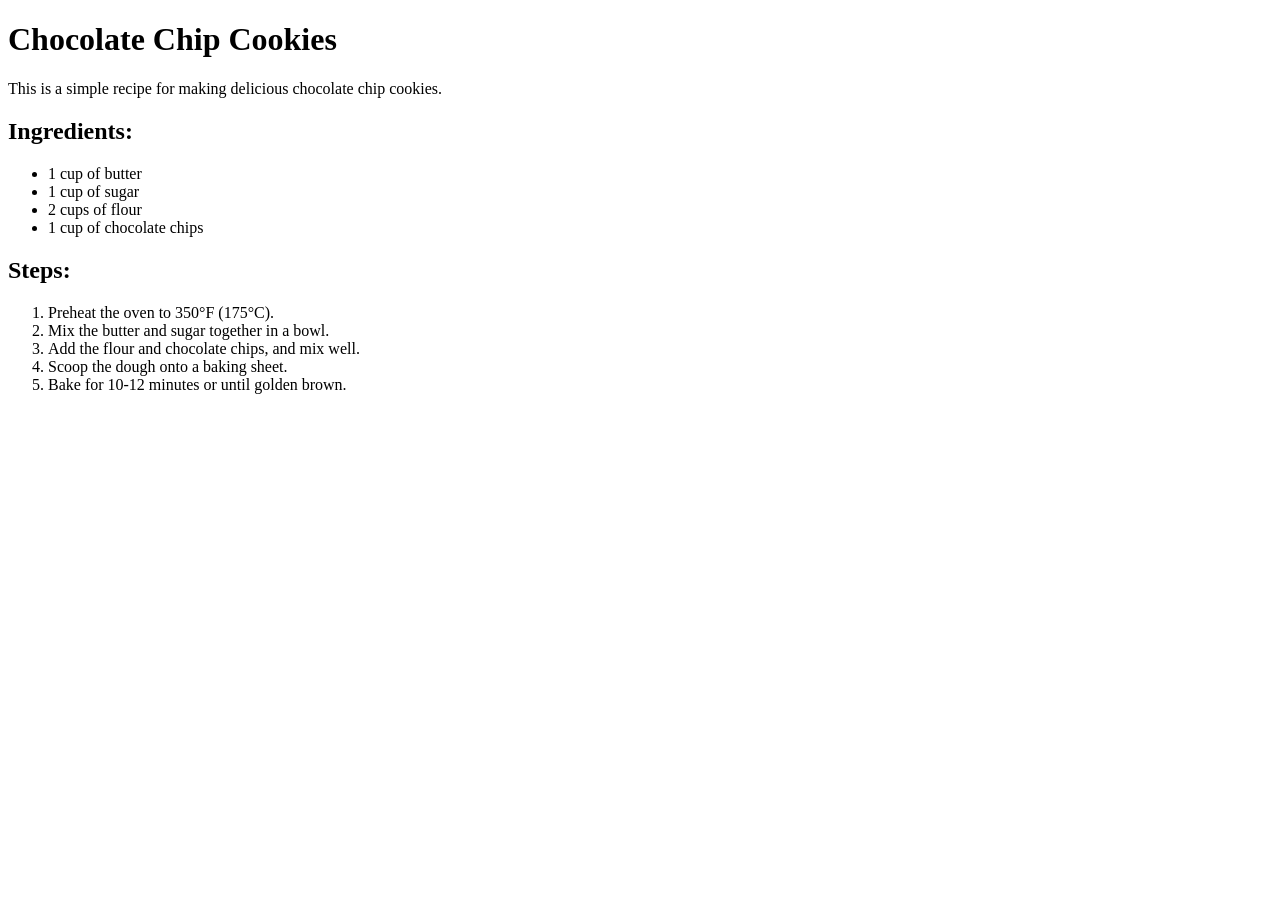
<file: HTMLCoddy/recipe-card/index.html>
<!DOCTYPE html>
<html lang="en">
<head>
    <meta charset="UTF-8">
    <meta name="viewport" content="width=device-width, initial-scale=1.0">
    <title>Recipe Example</title>
</head>
<body>

    <h1>Chocolate Chip Cookies</h1>
    <p>This is a simple recipe for making delicious chocolate chip cookies.</p>

    <h2>Ingredients:</h2>
    <ul>
        <li>1 cup of butter</li>
        <li>1 cup of sugar</li>
        <li>2 cups of flour</li>
        <li>1 cup of chocolate chips</li>
    </ul>

    <!-- Yeni eklenen adımlar bölümü -->
    <h2>Steps:</h2>
    <ol>
        <li>Preheat the oven to 350°F (175°C).</li>
        <li>Mix the butter and sugar together in a bowl.</li>
        <li>Add the flour and chocolate chips, and mix well.</li>
        <li>Scoop the dough onto a baking sheet.</li>
        <li>Bake for 10-12 minutes or until golden brown.</li>
    </ol>

</body>
</html>
</file>
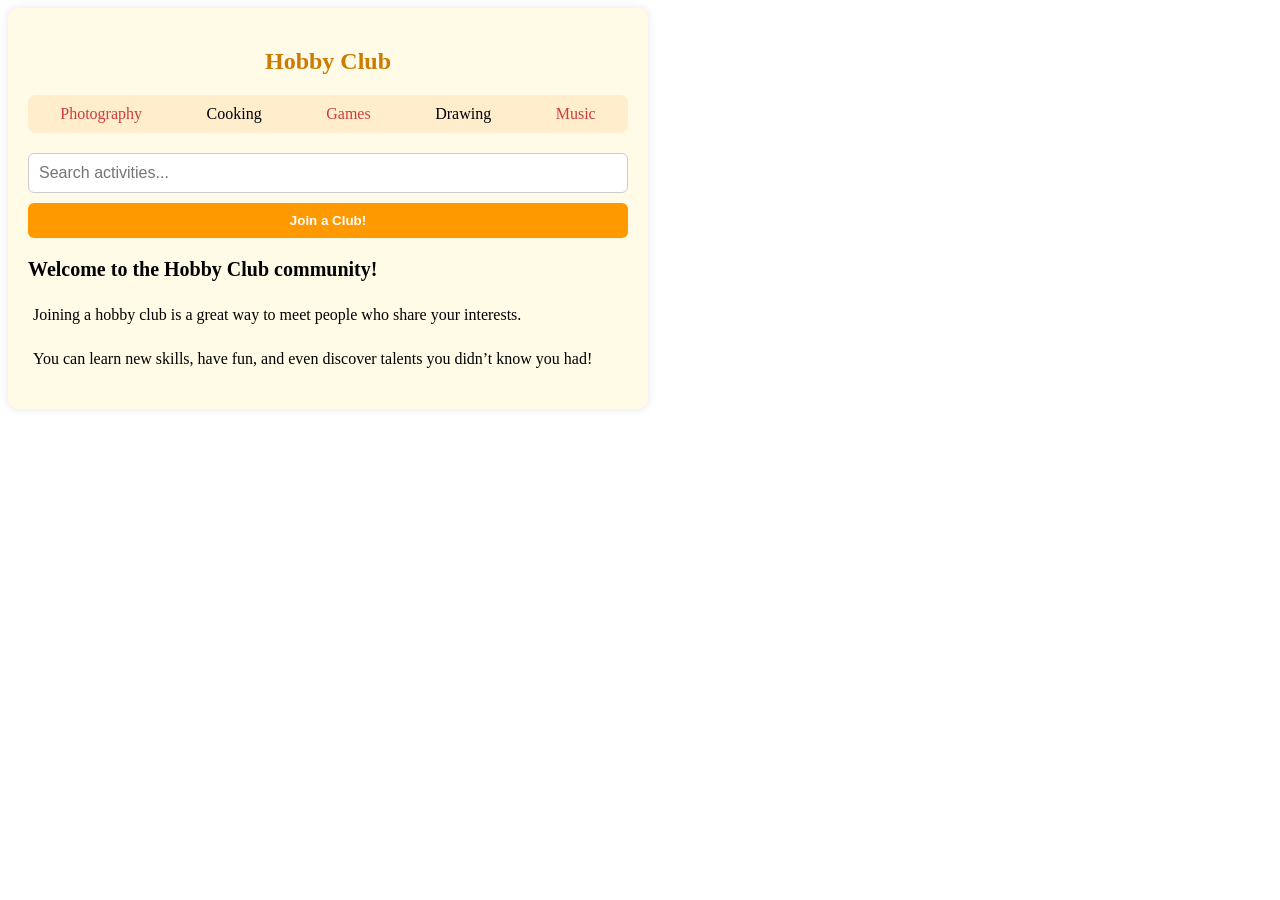
<file: HTMLCoddy/CSS Mastery/dropdown-menu-project/index.html>
<html>
<head>
  <title>Dropdown Menu</title>
  <link rel="stylesheet" href="styles.css">
</head>
<body>
 <section class="menu-panel">
  <h2>Hobby Club</h2>
  <nav class="top-menu">
    <ul class="menu-list">
      <li class="menu-item">Photography</li>
      <li class="menu-item">Cooking</li>
      <li class="menu-item has-submenu">
        Games
        <ul class="submenu">
          <li>Board Games</li>
          <li>Card Games</li>
          <li>Video Games</li>
        </ul>
      </li>
      <li class="menu-item">Drawing</li>
      <li class="menu-item">Music</li>
    </ul>
  </nav>
  <div class="menu-controls">
    <input type="text" class="search" placeholder="Search activities..." />
    <button class="cta-button">Join a Club!</button>
  </div>
  <div class="info-section">
    <p class="intro">Welcome to the Hobby Club community!</p>
    <p>Joining a hobby club is a great way to meet people who share your interests.</p>
    <p>You can learn new skills, have fun, and even discover talents you didn’t know you had!</p>
   </div>
</section>
</body>
</html>
</file>
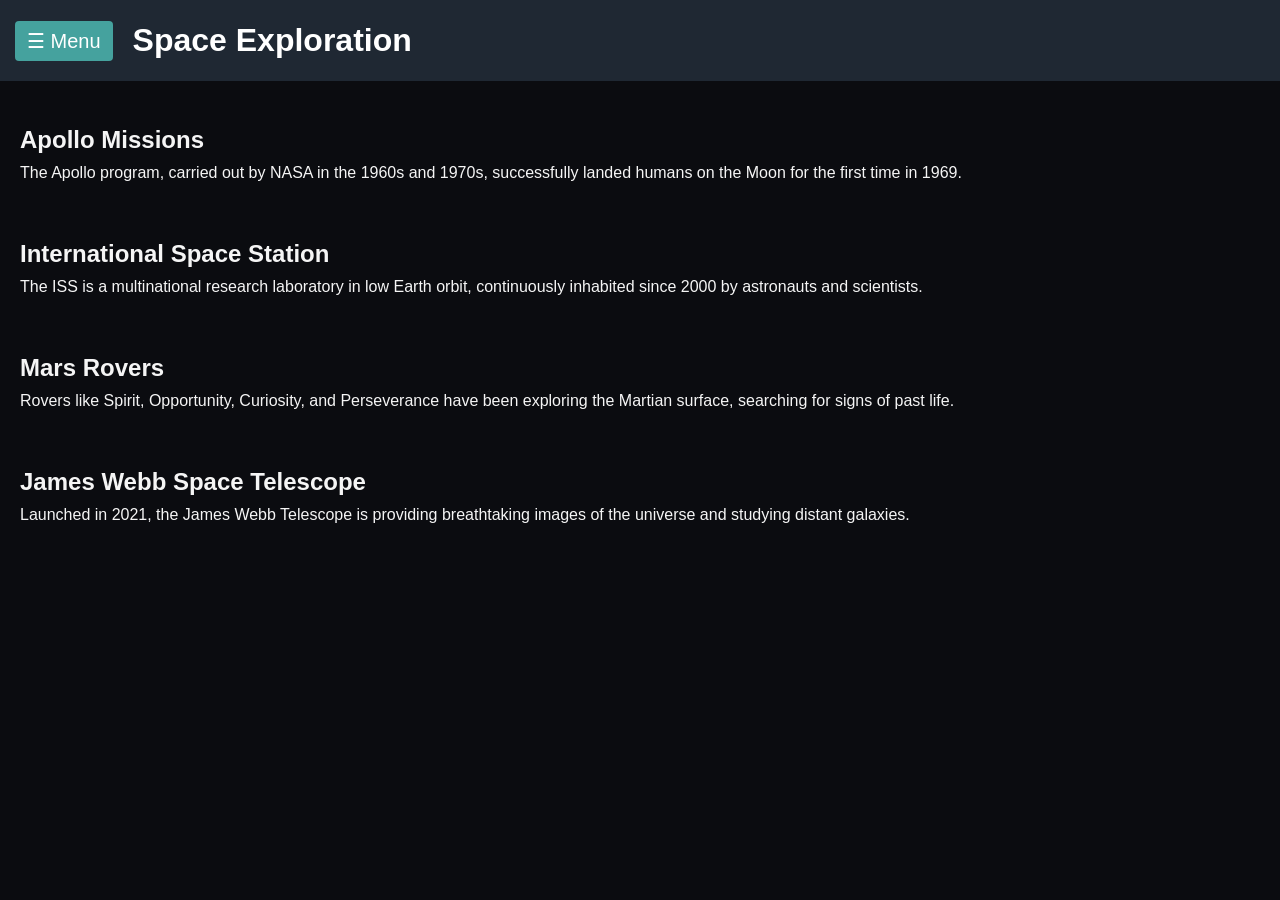
<file: HTMLCoddy/JavaScript in Action/animated-navigation/index.html>
<!DOCTYPE html>
<html>
<head>
  <title>Space Exploration</title>
  <link rel="stylesheet" href="style.css">
</head>
<body>
  <div id="sideNav" class="sidenav">
    <button id="closeBtn" class="close-btn">&times;</button>
    <a href="#apollo">Apollo Missions</a>
    <a href="#iss">International Space Station</a>
    <a href="#mars">Mars Rovers</a>
    <a href="#jameswebb">James Webb Telescope</a>
  </div>

  <header>
    <button id="openBtn" class="open-btn">&#9776; Menu</button>
    <h1>Space Exploration</h1>
  </header>

  <main>
    <section id="apollo">
      <h2>Apollo Missions</h2>
      <p>
        The Apollo program, carried out by NASA in the 1960s and 1970s, 
        successfully landed humans on the Moon for the first time in 1969.
      </p>
    </section>

    <section id="iss">
      <h2>International Space Station</h2>
      <p>
        The ISS is a multinational research laboratory in low Earth orbit, 
        continuously inhabited since 2000 by astronauts and scientists.
      </p>
    </section>

    <section id="mars">
      <h2>Mars Rovers</h2>
      <p>
        Rovers like Spirit, Opportunity, Curiosity, and Perseverance 
        have been exploring the Martian surface, searching for signs of past life.
      </p>
    </section>

    <section id="jameswebb">
      <h2>James Webb Space Telescope</h2>
      <p>
        Launched in 2021, the James Webb Telescope is providing 
        breathtaking images of the universe and studying distant galaxies.
      </p>
    </section>
  </main>

  <script src="script.js"></script>
</body>
</html>
</file>
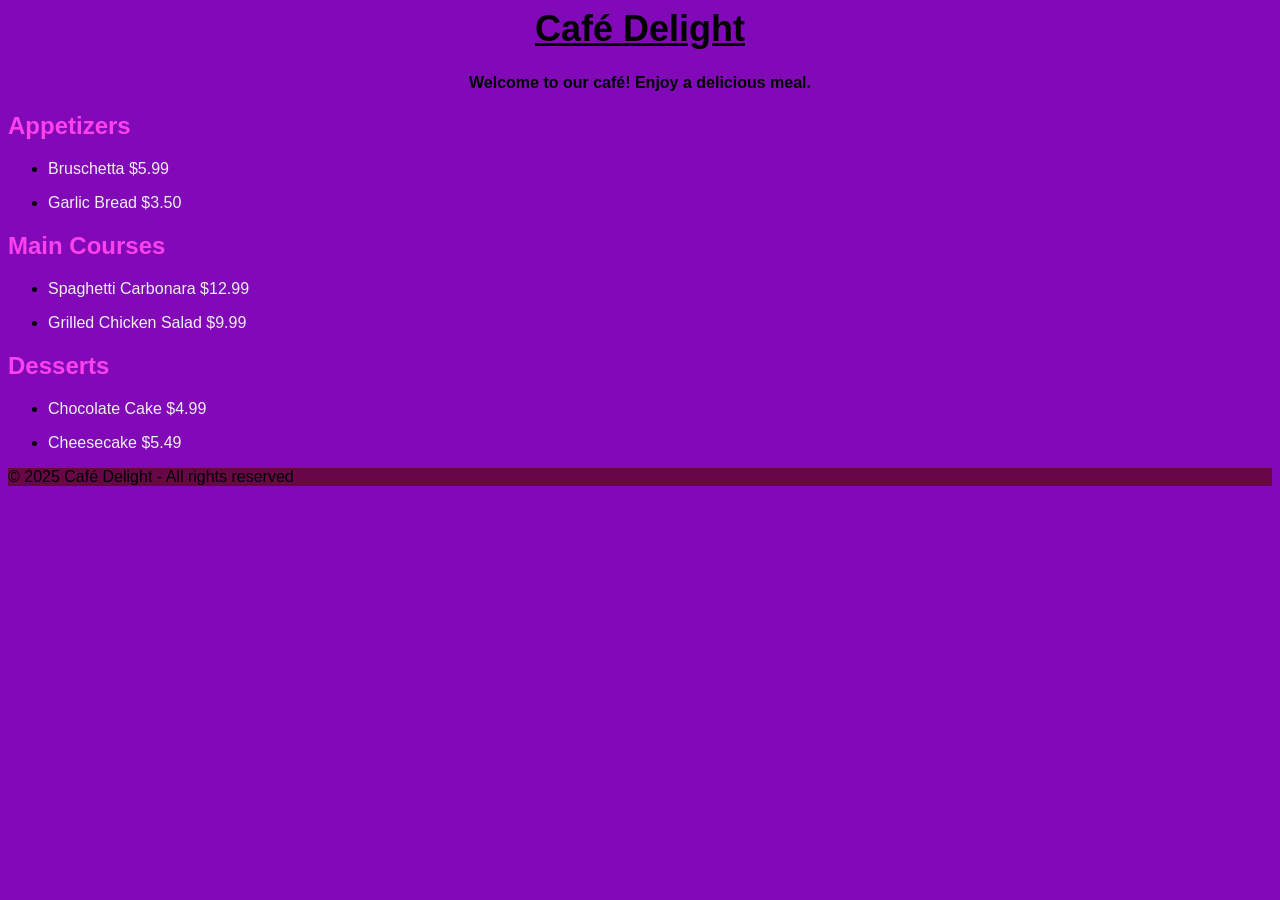
<file: HTMLCoddy/Styling with CSS/cafe-menu-website/index.html>
<html>
<head>
    <title>Café Menu</title>  
    <link rel="stylesheet" href="style.css">
</head>
<body>
    <header>
        <h1>Café Delight</h1>
        <p class="welcome">Welcome to our café! Enjoy a delicious meal.</p>
    </header>
    <div class="menu-category">
        <h2>Appetizers</h2>
        <ul>
            <li>
                <p class="dish-name">Bruschetta $5.99</p>
            </li>
            <li>
                <p class="dish-name">Garlic Bread $3.50</p>
            </li>
        </ul>
    </div>
    <div class="menu-category">
        <h2>Main Courses</h2>
        <ul>
            <li>
                <p class="dish-name">Spaghetti Carbonara $12.99</p>
            </li>
            <li>
                <p class="dish-name">Grilled Chicken Salad $9.99</p>
            </li>
        </ul>
    </div>
    <div class="menu-category">
        <h2>Desserts</h2>
        <ul>
            <li>
                <p class="dish-name">Chocolate Cake $4.99</p>
            </li>
            <li>
                <p class="dish-name">Cheesecake $5.49</p>
            </li>
        </ul>
    </div>
    <footer>
        <p>&copy; 2025 Café Delight - All rights reserved</p>
    </footer>
</body>
</html>
</file>
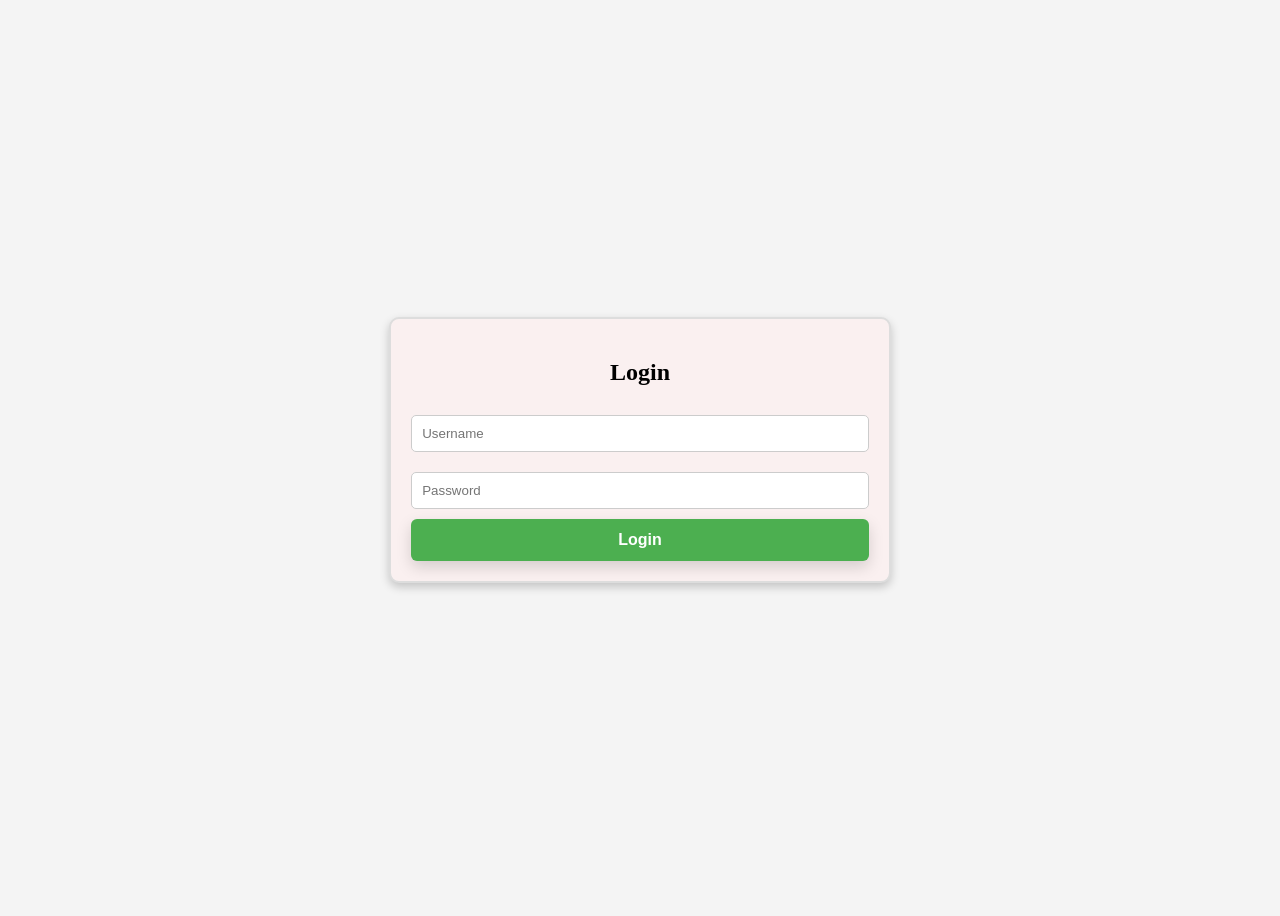
<file: HTMLCoddy/Styling with CSS/login-form/index.html>
<html>
<head>
    <title>Login Form</title>
    <link rel="stylesheet" href="styles.css">
</head>
<body>
    <form class="login-form">
        <h2>Login</h2>
        <input type="text" placeholder="Username">
        <input type="password" placeholder="Password">
        <button type="submit">Login</button>
    </form>
</body>
</html>
</file>
<file: HTMLCoddy/CSS Mastery/dropdown-menu-project/styles.css>
.menu-panel {
  max-width: 600px;
  background: #fffbe6;
  padding: 20px;
  border-radius: 10px;
  box-shadow: 0 0 10px rgba(0,0,0,0.1);
}

h2 {
  text-align: center;
  color: #cc7a00;
}

.top-menu {
  margin-bottom: 20px;
}

.menu-list {
  display: flex;
  justify-content: space-around;
  list-style: none;
  padding: 0;
  margin: 0;
  background-color: #ffedcc;
  border-radius: 8px;
}

.menu-item {
  position: relative;
  padding: 10px 15px;
}

.menu-controls {
  display: flex;
  flex-direction: column;
  gap: 10px;
  align-items: stretch;
}

.search {
  padding: 10px;
  border: 1px solid #ccc;
  border-radius: 6px;
  font-size: 16px;
}

.cta-button {
  padding: 10px;
  background-color: #ff9900;
  color: white;
  font-weight: bold;
  border: none;
  border-radius: 6px;
}

.submenu {
  display: none;
  position: absolute;
  top: 100%;
  left: 0;
  background-color: #fff5cc;
  list-style: none;
  padding: 0;
  margin: 0;
  width: 160px;
  border: 1px solid #ffcc66;
  border-radius: 6px;
}

.submenu li {
  padding: 10px;
}

.has-submenu:hover .submenu {
  display: block;
}

.info-section p:first-child{
    font-weight: 700;
    font-size: 20px;
}
.intro ~ p {
    padding: 5px;
}
li:nth-child(odd){
    color: rgb(204, 61, 61)
}

input:focus {
  border-color: #4caf50; 
  outline: none;
}
button:hover {
  background-color: #ff5722; 
}
</file>
<file: HTMLCoddy/JavaScript in Action/animated-navigation/style.css>
/* Reset */
* {
  margin: 0;
  padding: 0;
  box-sizing: border-box;
}

body {
  font-family: Arial, sans-serif;
  line-height: 1.6;
  background: #0b0c10;
  color: #f5f5f5;
}

header {
  display: flex;
  align-items: center;
  background: #1f2833;
  color: #fff;
  padding: 15px;
}

header h1 {
  margin-left: 20px;
}

/* Side Navigation */
.sidenav {
  height: 100%;
  width: 0;
  position: fixed;
  left: 0;
  top: 0;
  background: #1f2833;
  overflow-x: hidden;
  padding-top: 60px;
  z-index: 1000;
  transition: width 0.4s ease;
}

.sidenav a {
  display: block;
  padding: 12px 20px;
  text-decoration: none;
  font-size: 18px;
  color: #f5f5f5;
  transition: background 0.3s;
}

.sidenav a:hover {
  background: #45a29e;
}

.close-btn {
  position: absolute;
  top: 15px;
  right: 20px;
  font-size: 28px;
  background: none;
  border: none;
  color: #fff;
  cursor: pointer;
}

.open-btn {
  font-size: 20px;
  padding: 8px 12px;
  background: #45a29e;
  border: none;
  color: #fff;
  cursor: pointer;
  border-radius: 4px;
}

.open-btn:hover {
  background: #66fcf1;
}

/* Content */
main {
  padding: 20px;
  margin-top: 20px;
}

section {
  margin-bottom: 50px;
}
</file>
<file: HTMLCoddy/Styling with CSS/cafe-menu-website/style.css>
body {
    font-family: Tahoma, Geneva, sans-serif;
    background-color: #8109b7;
}
h1 {
    text-align: center;
    font-size: 36px;
    text-decoration: underline;
}
.welcome {
    text-align: center;
    font-weight: 700;
}
h2 {
    font-size: 24px;
    color: #ff41ed; /* Choose any color you like */;
}
.dish-name {
    color: #f1f1f1; /* Choose any color you like */;
}
footer {
    background-color: #680747;
}
</file>
<file: HTMLCoddy/Styling with CSS/login-form/styles.css>
body {
    background-color: #f4f4f4; 
    display: flex;
    justify-content: center;
    align-items: center;
    height: 100vh; 
}
.login-form {
    background-color: rgb(250, 240, 240); 
    padding: 20px; 
    border-radius: 10px; 
    box-shadow: 0px 4px 10px rgba(0, 0, 0, 0.2); 
    border: 2px solid #ddd; 
    text-align: center; 
}

input {
    width: 100%; 
    padding: 10px;
    border: 1px solid #ccc;
    border-radius: 5px; 
    margin: 10px 0; 
    box-sizing: border-box; 
}
.login-form button {
    width: 100%;                        
    background-color: #4CAF50;          
    color: #ffffff;                      
    padding: 12px;                     
    border: none;                        
    border-radius: 6px;               
    font-size: 16px;                   
    font-weight: bold;
    cursor: pointer;
    box-shadow: 0 6px 15px rgba(0,0,0,0.15); 
}
</file>
